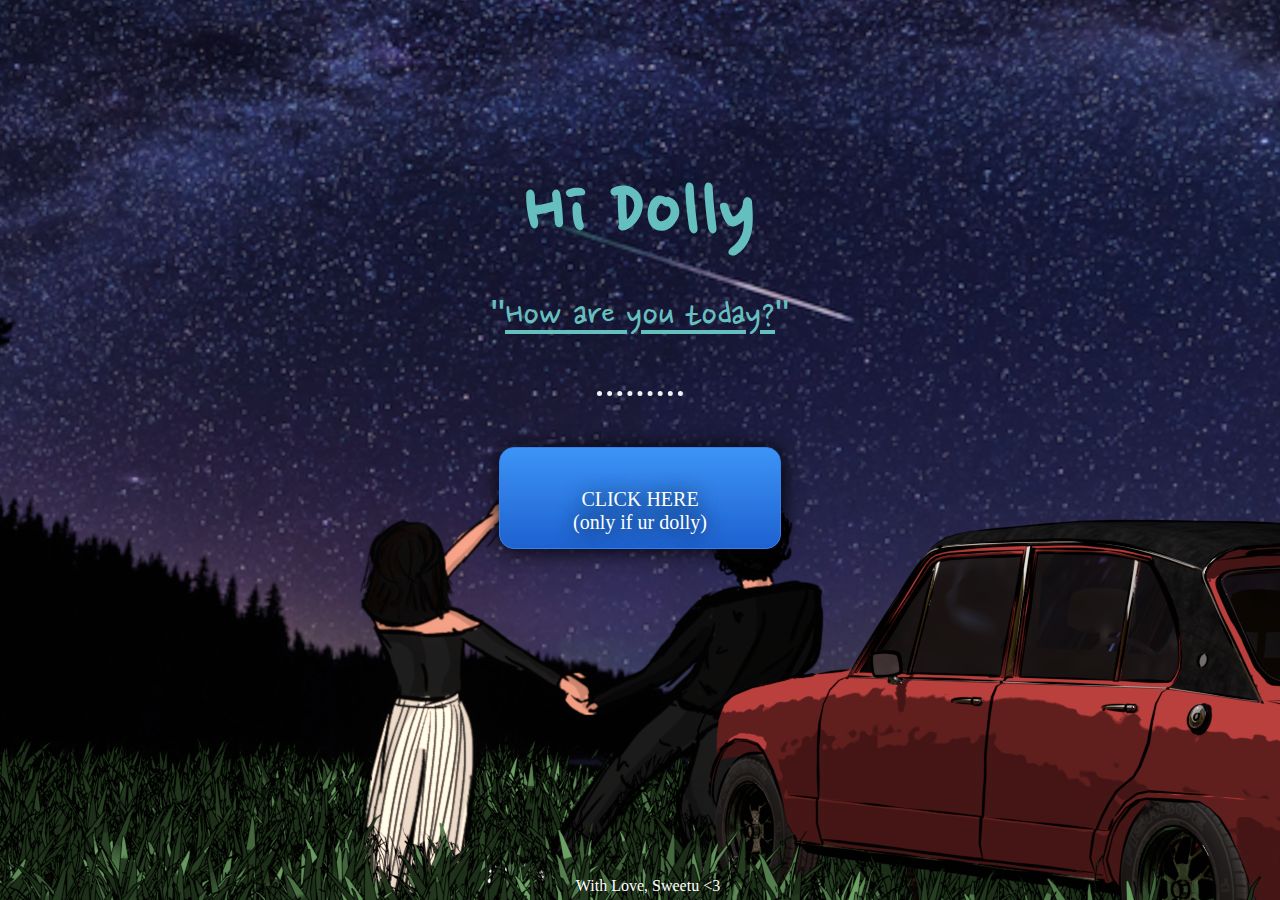
<file: index.html>
<!DOCTYPE html>
<html lang="en" dir="ltr">

<head>
  <title>Ishaan Bhondele</title>
  <meta charset="utf-8">
  <link rel="stylesheet" href="css/styles.css">
  <link rel="icon" href="favicon.ico">
  <link rel="preconnect" href="https://fonts.gstatic.com">
  <link rel="preconnect" href="https://fonts.gstatic.com">
  <link href="https://fonts.googleapis.com/css2?family=Antonio&family=Caveat&family=Nanum+Pen+Script&family=Reenie+Beanie&display=swap" rel="stylesheet">
</head>

<Body background="Images\combined_test2.png" >
  <div class="top-container" >
    <h1>Hi Dolly</h1>
    <h2>"<span class="Excites">How are you today?</span>"</h2>
    <!-- <img class="star_pic" src="Images/combined_test2.png" > -->
  </div>
  <div class="middle-container">
    <hr>
      <a class="btn" href="chaliya.html">CLICK HERE <br />
      (only if ur dolly)</a>
  </div>


  <div class="bottom-container">

    <p class="copyright" >With Love, Sweetu <3</p>
  </div>


</body>

</html>
</file>
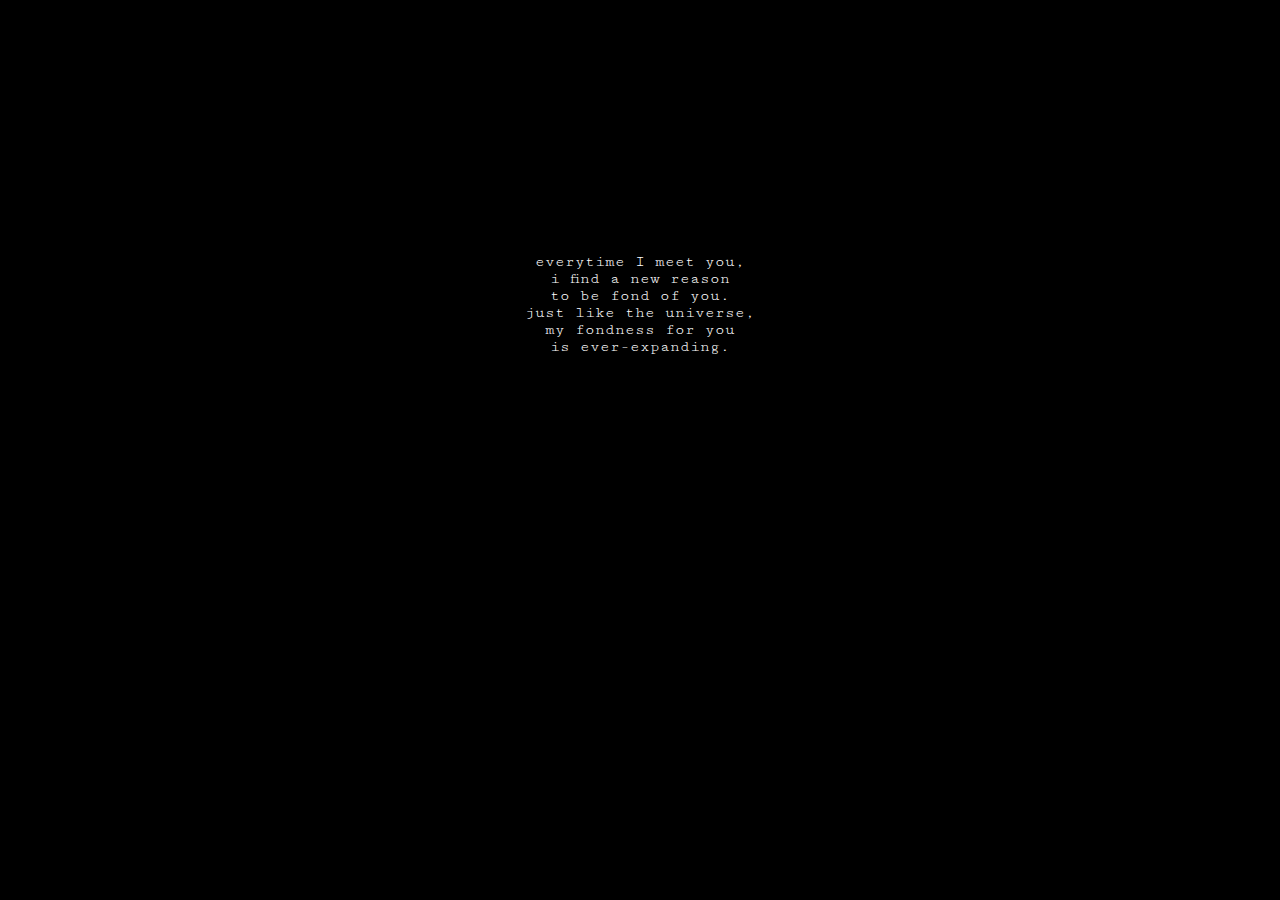
<file: chaliya.html>
<!DOCTYPE html>
<html lang="en" dir="ltr">
  <head>
    <meta charset="utf-8">
    <title>..</title>
    <link rel="stylesheet" href="css/styles1.css">
    <link rel="preconnect" href="https://fonts.googleapis.com">
<link rel="preconnect" href="https://fonts.gstatic.com" crossorigin>
<link href="https://fonts.googleapis.com/css2?family=Cutive+Mono&display=swap" rel="stylesheet">

  </head>
  <Body >
    <div class="hi">
      <p>everytime I meet you,<br />
i find a new reason<br />
to be fond of you.<br />
just like the universe,<br />
my fondness for you<br />
is ever-expanding.</p>

    </div>
  </body>
</html>
</file>
<file: css/styles.css>
div{

  margin-left: 0;
  margin-bottom: 0;
}

h1{
  margin: 50px auto 0 auto;
  font-size: 5.625rem;
  color: #66BFBF;
  font-family: 'Nanum Pen Script', cursive;
}

h2{
  margin: 20px;
  font-size: 2.5rem;
  font-family: sans-serif;
  color: #66BFBF;
  font-weight:normal;
}

p{
  margin: 0;
}

Body{
  text-align: center;

}

.top-container{
  padding-top: 100px;



}

.middle-container{
  margin: 20px;

}
.bottom-container{
  position:absolute;
     bottom:0;
     width:100%;

}
.Excites{

  text-decoration: underline;
  font-family: 'Nanum Pen Script', cursive;

}

.star_pic{
width: 50%;

}


.intro{
  font-family: 'Antonio', sans-serif;

}

.skill-row1{
  margin: 100px auto 100px auto;
  width: 50%;
  text-align: left;
  line-height: 2;
}
.skill-row2{
  margin: 100px auto 100px auto;
  width: 50%;
  text-align: right;
  line-height: 2;
}
.skill-row-img1{
  width: 15%;
  float: left;
  margin: 30px;
}
.skill-row-img2{
  width: 15%;
  float: right;
  margin-left: 30px

}

a{
  font-family: 'Antonio', sans-serif;
  text-decoration: none;
}
a:hover{
  color: white;
}
h3{
  color: #66BFBF;
}


.footer-link{
  display: inline-block;
  margin: 20px;
}

.kat{
  margin: 50px;
}

hr{
  height: 1px;
   border-top: 5px dotted #EAF6F6;
   border-bottom: none;
   border-left: none;
   border-right: none;
   width: 7%;
   margin-top: 50px;
   margin-bottom: 50px;
}
.touch{
  font-family: 'Caveat', cursive;
}
.vibe{
  text-decoration: underline;
}

.btn {
  width: 200px;
  height: 20px;
   background: #3D94F6;
   background-image: -webkit-linear-gradient(top, #3D94F6, #1E62D0);
   background-image: -moz-linear-gradient(top, #3D94F6, #1E62D0);
   background-image: -ms-linear-gradient(top, #3D94F6, #1E62D0);
   background-image: -o-linear-gradient(top, #3D94F6, #1E62D0);
   background-image: -webkit-gradient(to bottom, #3D94F6, #1E62D0);
   -webkit-border-radius: 20px;
   -moz-border-radius: 20px;
   border-radius: 15px;
   color: #FFFFFF;
   font-family: Brush Script MT;
   font-size: 20px;
   font-weight: 100;
   padding: 40px;
   -webkit-box-shadow: 1px 1px 20px 0 #000000;
   -moz-box-shadow: 1px 1px 20px 0 #000000;
   box-shadow: 1px 1px 20px 0 #000000;
   text-shadow: 1px 1px 20px #000000;
   border: solid #337FED 1px;
   text-decoration: none;
   display: inline-block;
   cursor: pointer;
   text-align: center;
}

.btn:hover {
   border: solid #337FED 1px;
   background: #1E62D0;
   background-image: -webkit-linear-gradient(top, #1E62D0, #3D94F6);
   background-image: -moz-linear-gradient(top, #1E62D0, #3D94F6);
   background-image: -ms-linear-gradient(top, #1E62D0, #3D94F6);
   background-image: -o-linear-gradient(top, #1E62D0, #3D94F6);
   background-image: -webkit-gradient(to bottom, #1E62D0, #3D94F6);
   -webkit-border-radius: 20px;
   -moz-border-radius: 20px;
   border-radius: 20px;
   text-decoration: none;
}
.copyright{
  color: white;
  margin: 1.5rem auto .33rem auto;
}
</file>
<file: css/styles1.css>
.hi{
   /* Background pattern from Toptal Subtle Patterns */
   background-image: url("D:\Udemy WebDev\Web Development\Personal\CSS-My Site\Images\combined_test2.png");
   text-align: center;
   margin-top: 20%;
}

p{
  color: white;
  font-family: 'Cutive Mono', monospace;
}

body{
  background-color: black;
}
</file>
